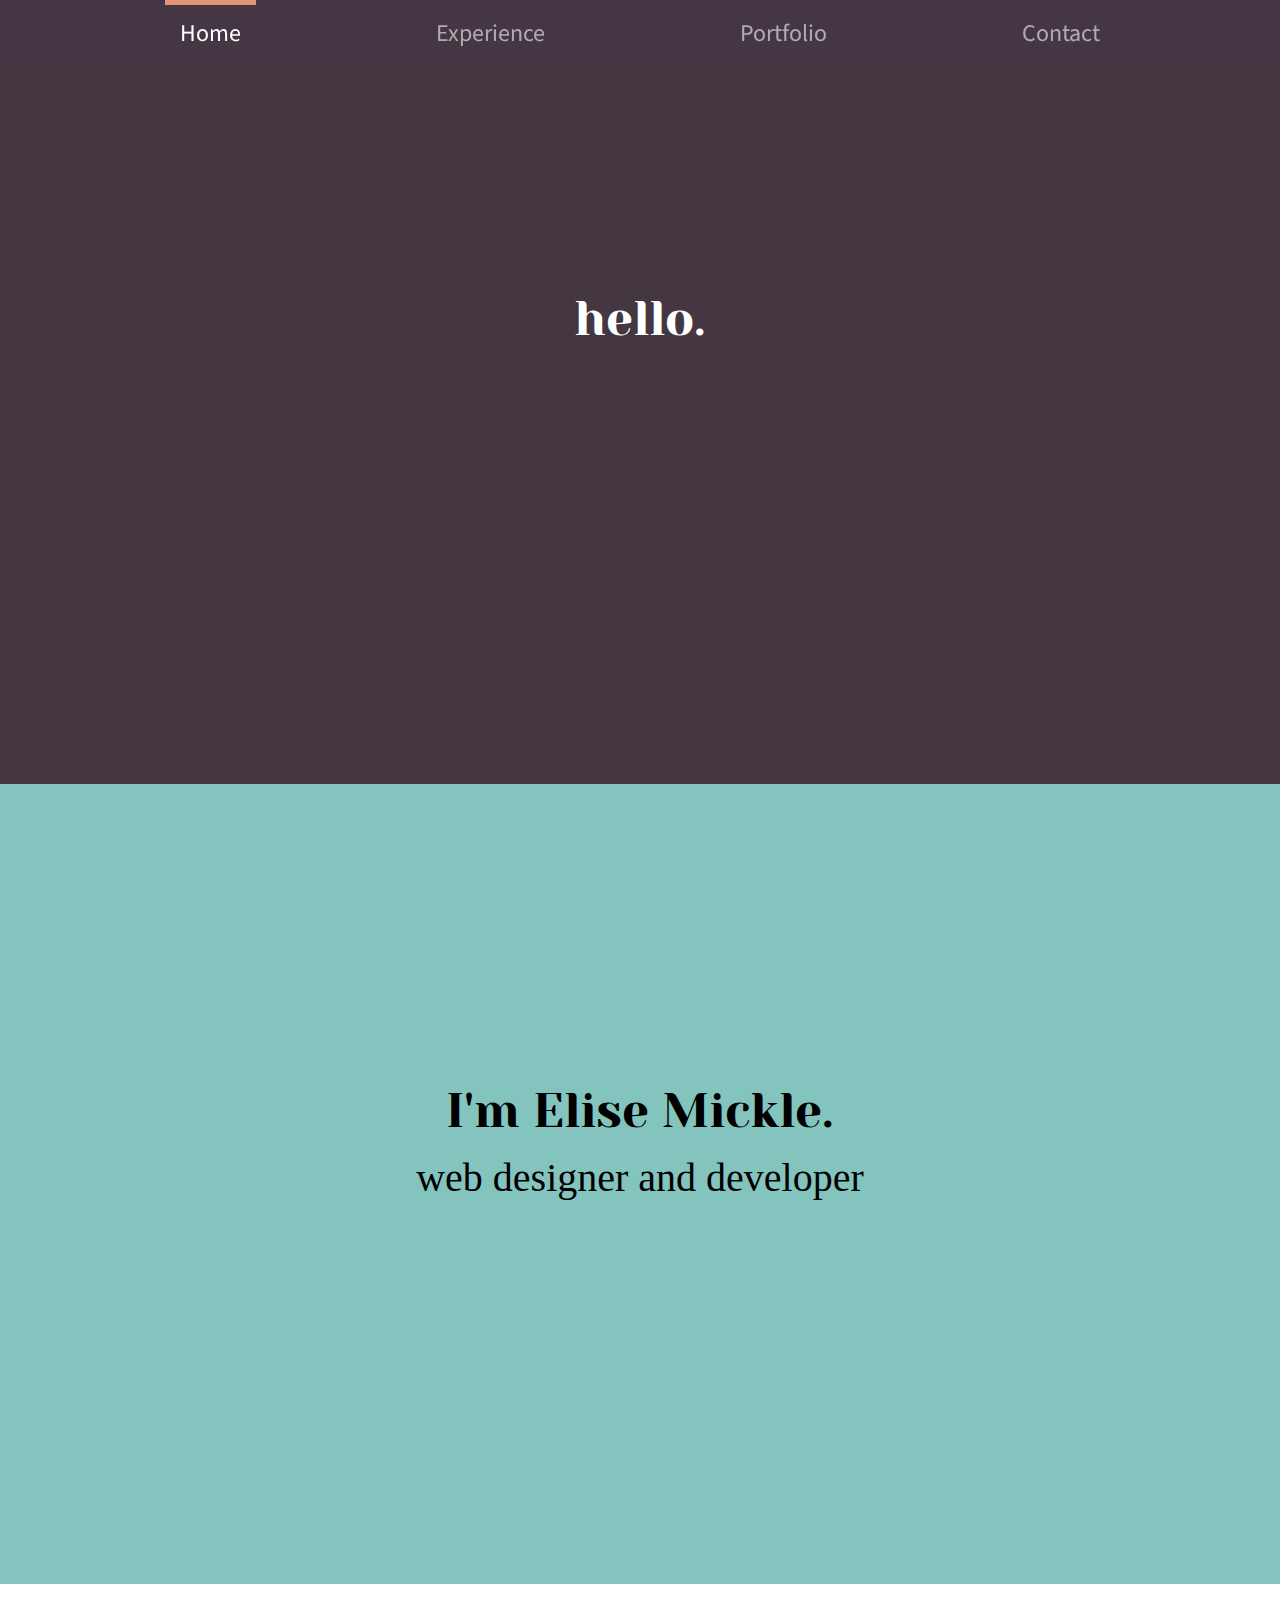
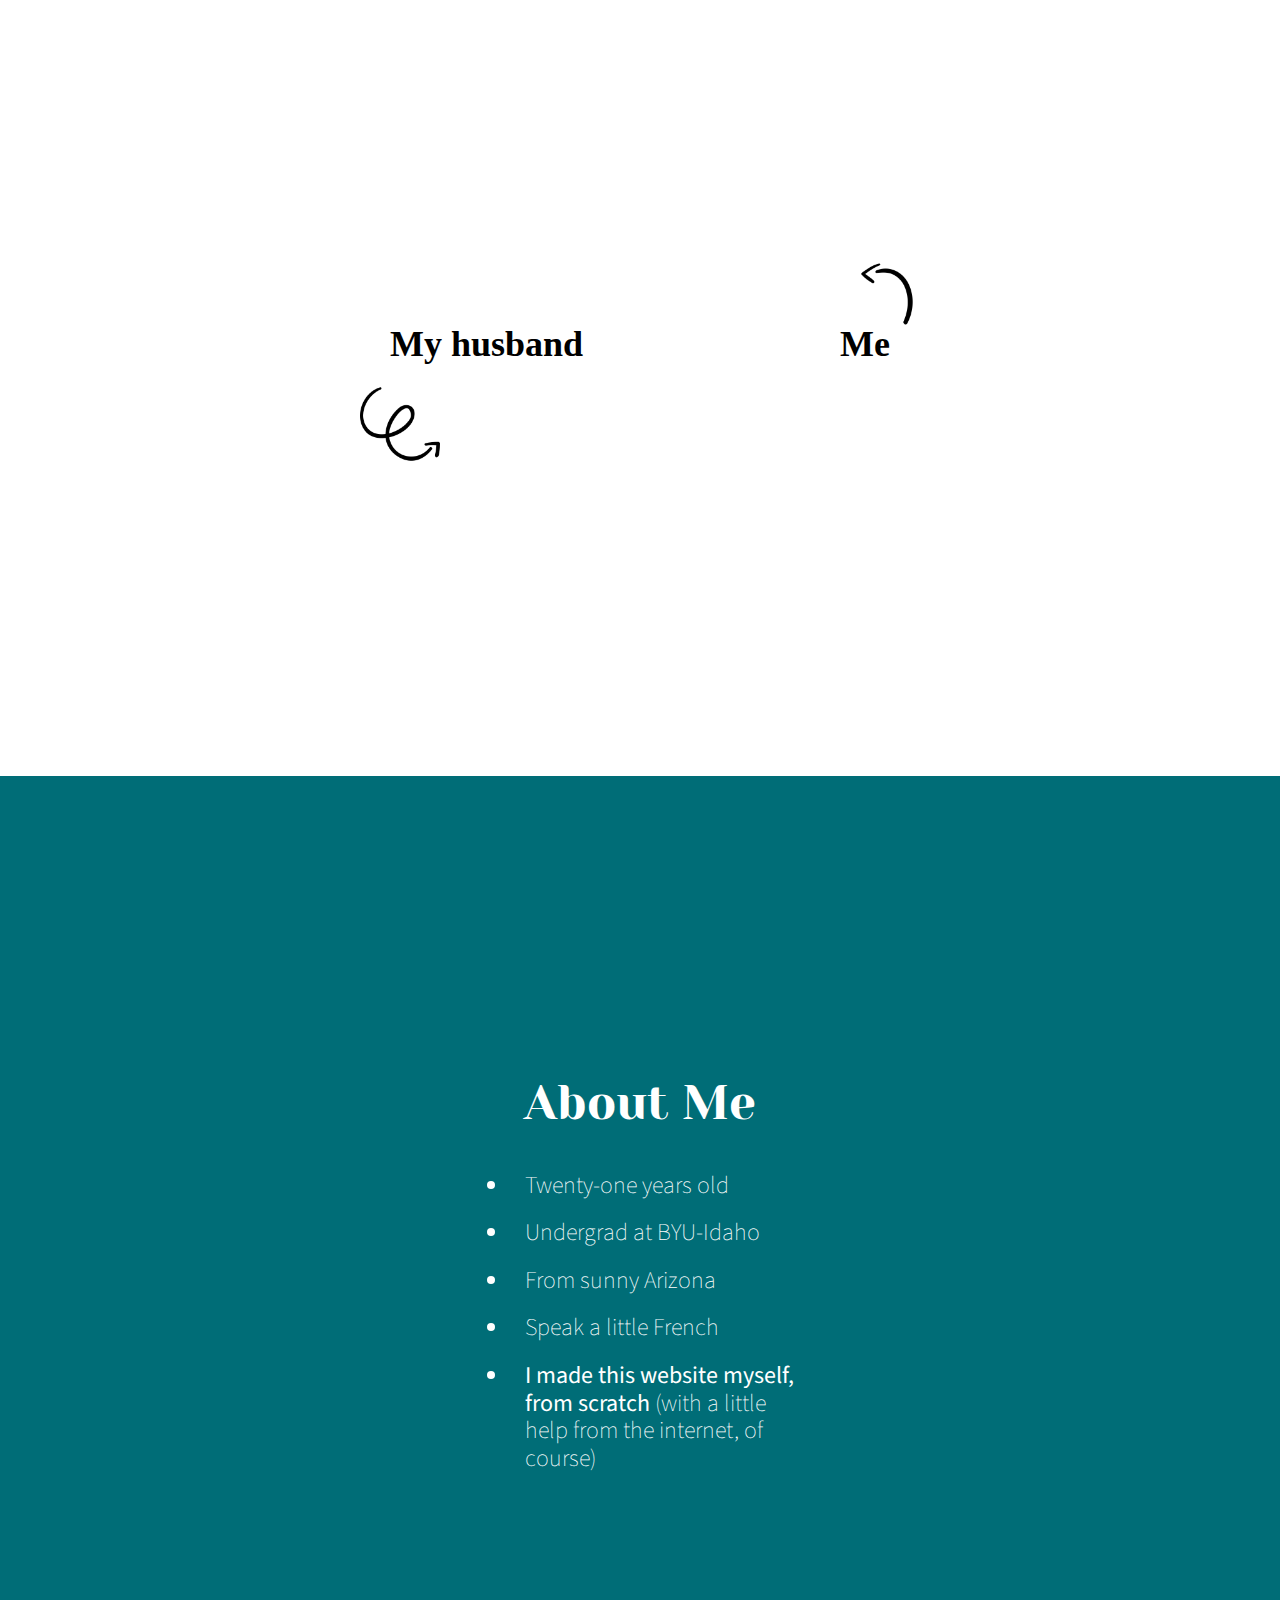
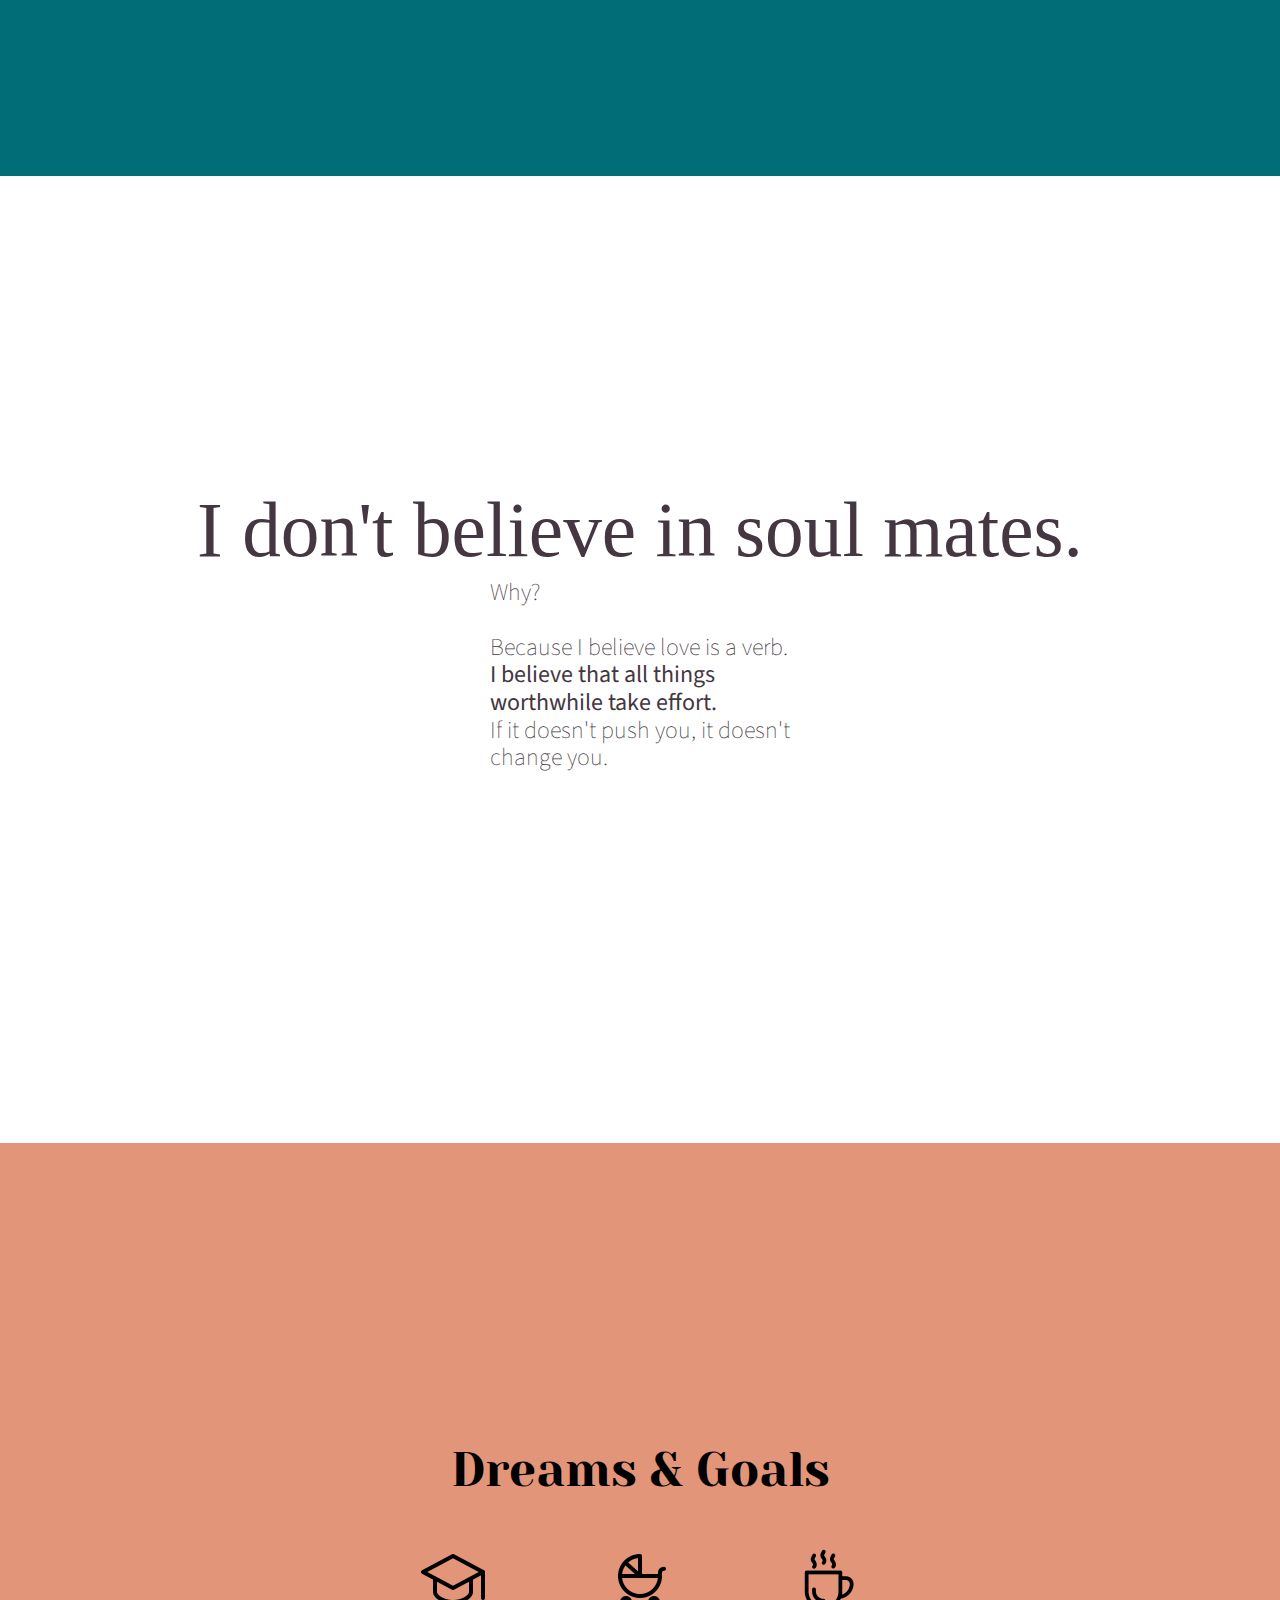
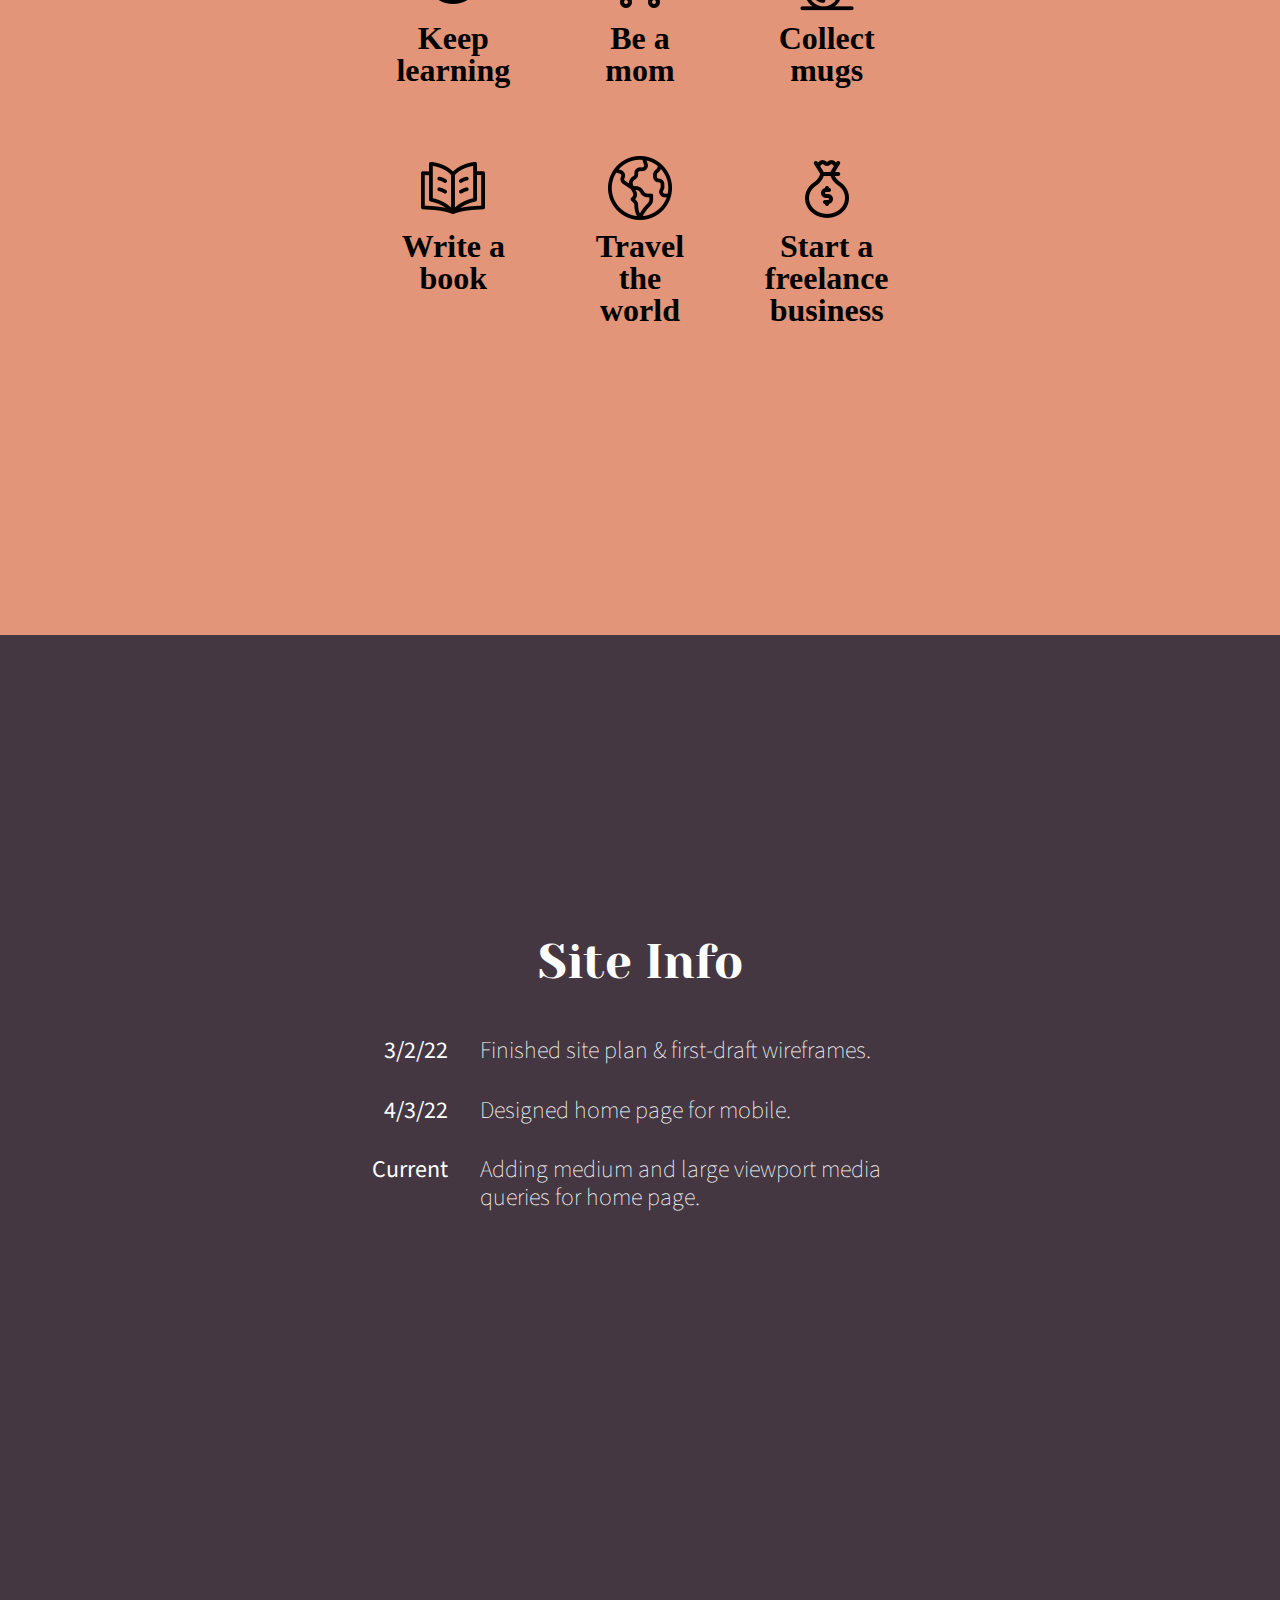
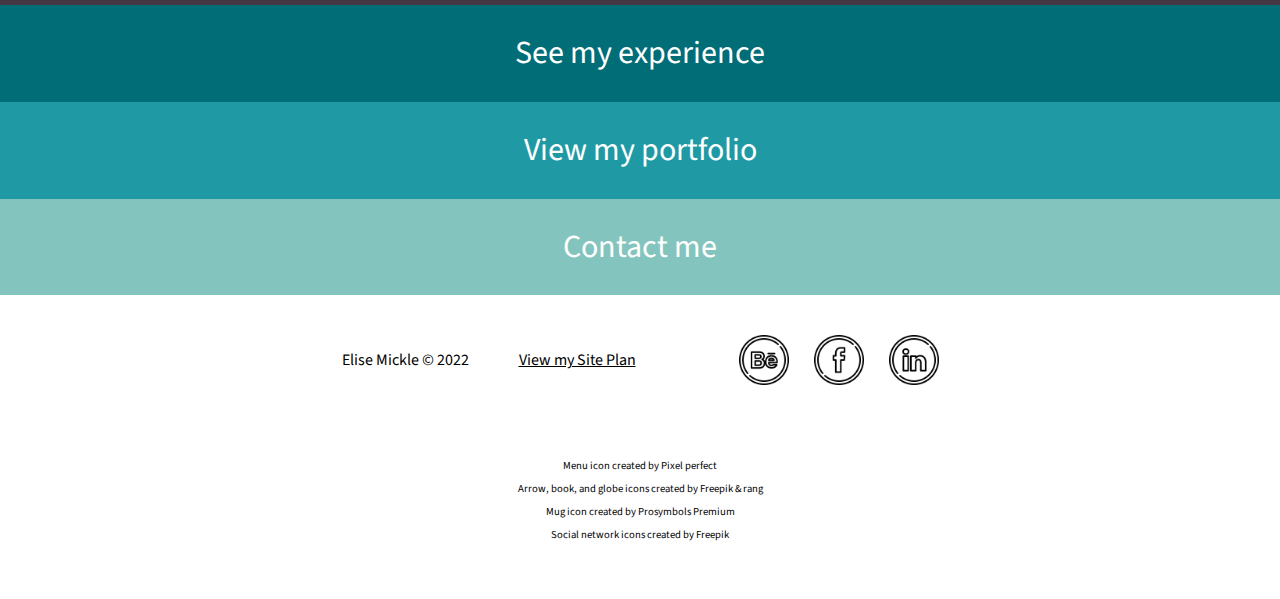
<file: index.html>
<!DOCTYPE html>
<html lang="en">
<head>
    <meta charset="UTF-8">
    <meta http-equiv="X-UA-Compatible" content="IE=edge">
    <meta name="viewport" content="width=device-width, initial-scale=1.0">
    <title>Home | Elise Mickle Résumé</title>
    <link rel="icon" type="image/x-icon" href="./images/coffee.png">
    <link rel="stylesheet" href="css/normalize.css">
    <link rel="stylesheet" href="css/styles.css">
</head>
<body>
<div id="content">

    <header>
        <div id="menu">
            <a href="javascript:void(0)" id="menu-btn" onclick="openNav()"><img src="images/menu.png" alt="hamburger menu button"></a>
            <a href="javascript:void(0)" id="closebtn" onclick="closeNav()"><img src="images/close.png" alt="close menu button"></a>
        </div>
        
        <nav id="navigation">
            <a href="index.html" class="active">Home</a>
            <a href="experience.html">Experience</a>
            <a href="portfolio.html">Portfolio</a>
            <a href="contact.html">Contact</a>
        </nav>
    </header>

    <main>
        <div id="hello-box">
            <h1>hello.</h1>
        </div>

        <section id="intro">
            <h1>I'm Elise Mickle.</h1>
            <h2>web designer and developer</h2>
        </section>

        <div id="parallax-img">
            <div id="arrows">
                <img src="images/scribble.png" alt="scribble arrow" id="second-arrow">
                <img src="images/up-arrow.png" alt="up arrow" id="first-arrow">
            </div>
            <div id="thats-me">
                <h2>My husband</h2>
                <h2>Me</h2>
            </div>
        </div>

        <section id="about-me">
            <h1>About Me</h1>
            <ul>
                <li>Twenty-one years old</li>
                <li>Undergrad at BYU-Idaho</li>
                <li>From sunny Arizona</li>
                <li>Speak a little French</li>
                <li><strong>I made this website myself, from scratch</strong> (with a little help from the internet, of course)</li>
            </ul>
        </section>

        <section id="soul-mates">
            <h2>I don't believe in soul mates.</h2>
            <p>Why? <br><br>Because I believe love is a verb. <br><strong>I believe that all things worthwhile take effort.</strong><br> If it doesn't push you, it doesn't change you.</p>
        </section>

        <section id="dreams">
            <h1>Dreams & Goals</h1>
            <div id="dream-flexbox">
                <div id="student">
                    <img src="images/student.png" alt="student icon">
                    <h2>Keep learning</h2>
                </div>
                <div id="mom">
                    <img src="images/mom.png" alt="mom icon">
                    <h2>Be a mom</h2>
                </div>
                <div id="mugs">
                    <img src="./images/cup.png" alt="mug icon">
                    <h2>Collect mugs</h2>
                </div>
                <div id="author">
                    <img src="./images/book.png" alt="author icon">
                    <h2>Write a book</h2>
                </div>
                <div id="traveler">
                    <img src="./images/globe.png" alt="travel icon">
                    <h2>Travel the world</h2>
                </div>
                <div id="freelancer">
                    <img src="images/business.png" alt="freelance icon">
                    <h2>Start a freelance business</h2>
                </div>
            </div>
        </section>

        <section id="site-timeline">
            <h1>Site Info</h1>
                <table>
                    <tr>
                        <td class="right"><strong>3/2/22</strong></td>
                        <td class="left">Finished site plan & first-draft wireframes.</td>
                    </tr>
                    <tr>
                        <td class="right"><strong>4/3/22</strong></td>
                        <td class="left">Designed home page for mobile.</td>
                    </tr>
                    <tr>
                        <td class="right"><strong>Current</strong></td>
                        <td class="left">Adding medium and large viewport media queries for home page.</td>
                    </tr>
                </table>
            </section>

            <div id="view-my-buttons">
                <a href="experience.html" id="experience-btn" class="home-btn">See my experience</a>
                <a href="portfolio.html" id="portfolio-btn" class="home-btn">View my portfolio</a>
                <a href="contact.html" id="contact-btn" class="home-btn">Contact me</a>
            </div>

    </main>

    <footer>
        <div id="footer-flex">
            <div id="social">
                <a href="https://www.behance.net/elisehansen" target="blank_"><img src="images/behance.png" alt="behance link"></a>
                <a href="https://www.facebook.com/elisehansen2001/" target="blank_"><img src="images/facebook.png" alt="facebook link"></a>
                <a href="https://www.linkedin.com/in/elise-mickle-8b3422184/" target="blank_"><img src="images/linkedin.png" alt="linkedin"></a>
            </div>
        
            <div id="copyright-flex">
                <p class="copyright">Elise Mickle &copy; 2022</p>
                <a class="copyright" href="site-plan.html">View my Site Plan</a>
            </div>
        </div>

        <div class="credits">
            <p>Menu icon created by Pixel perfect</p>
            <p>Arrow, book, and globe icons created by Freepik & rang</p>
            <p>Mug icon created by Prosymbols Premium</p>
            <p>Social network icons created by Freepik</p>
        </div>
    </footer>

</div>
<script src="js/script.js"></script>
</body>
</html>
</file>
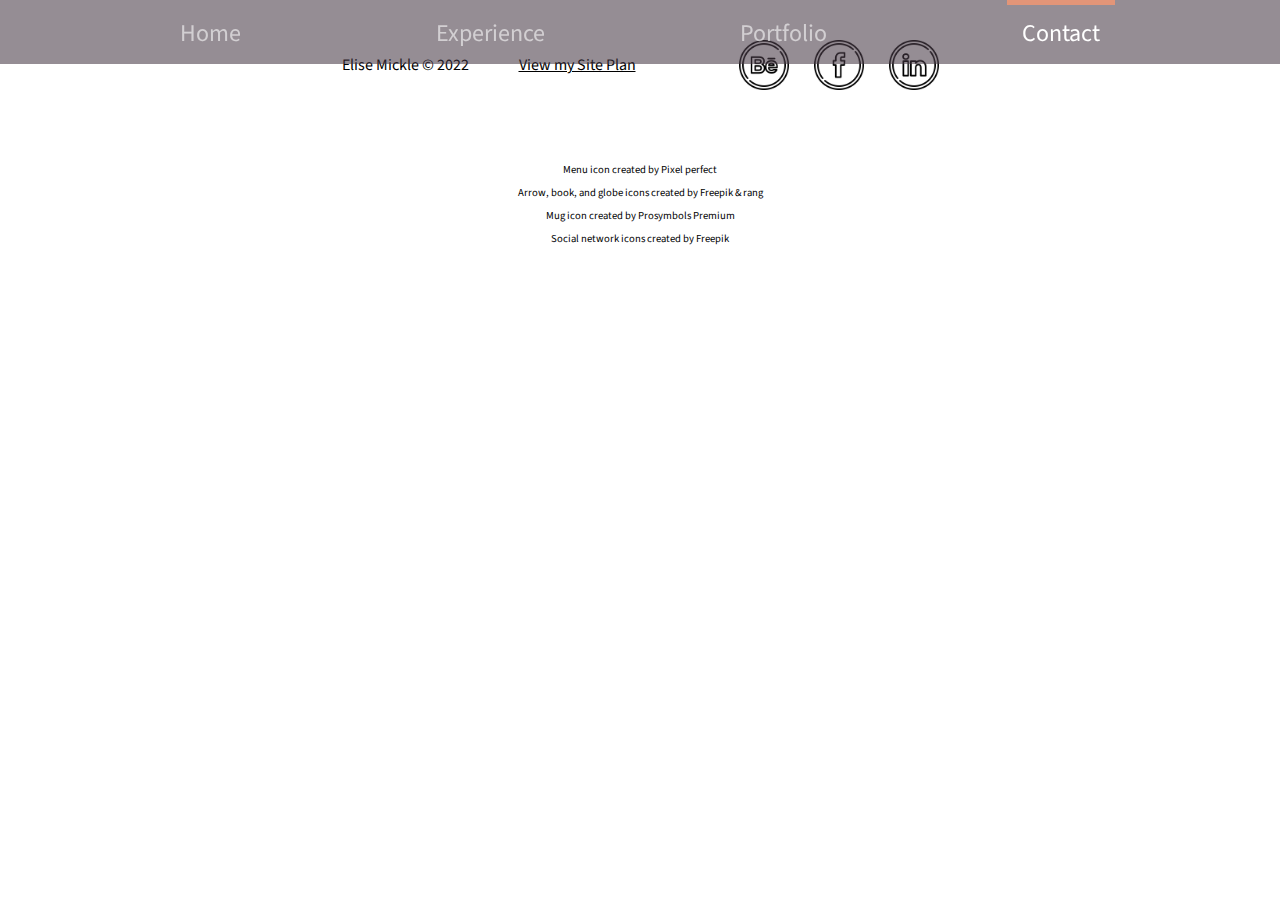
<file: contact.html>
<!DOCTYPE html>
<html lang="en">
<head>
    <meta charset="UTF-8">
    <meta http-equiv="X-UA-Compatible" content="IE=edge">
    <meta name="viewport" content="width=device-width, initial-scale=1.0">
    <title>Contact | Elise Mickle Résumé</title>
    <link rel="icon" type="image/x-icon" href="./images/coffee.png">
    <link rel="stylesheet" href="css/normalize.css">
    <link rel="stylesheet" href="css/styles.css">
</head>
<body>
<div id="content">

    <header>
        <div id="menu">
            <a href="javascript:void(0)" id="menu-btn" onclick="openNav()"><img src="images/menu.png" alt="hamburger menu button"></a>
            <a href="javascript:void(0)" id="closebtn" onclick="closeNav()"><img src="images/close.png" alt="close menu button"></a>
        </div>
        
        <nav id="navigation">
            <a href="index.html">Home</a>
            <a href="experience.html">Experience</a>
            <a href="portfolio.html">Portfolio</a>
            <a href="contact.html" class="active">Contact</a>
        </nav>
    </header>

    <main>
        
        

    </main>

    <footer>
        <div id="footer-flex">
            <div id="social">
                <a href="https://www.behance.net/elisehansen" target="blank_"><img src="images/behance.png" alt="behance link"></a>
                <a href="https://www.facebook.com/elisehansen2001/" target="blank_"><img src="images/facebook.png" alt="facebook link"></a>
                <a href="https://www.linkedin.com/in/elise-mickle-8b3422184/" target="blank_"><img src="images/linkedin.png" alt="linkedin"></a>
            </div>
        
            <div id="copyright-flex">
                <p class="copyright">Elise Mickle &copy; 2022</p>
                <a class="copyright" href="site-plan.html">View my Site Plan</a>
            </div>
        </div>

        <div class="credits">
            <p>Menu icon created by Pixel perfect</p>
            <p>Arrow, book, and globe icons created by Freepik & rang</p>
            <p>Mug icon created by Prosymbols Premium</p>
            <p>Social network icons created by Freepik</p>
        </div>
    </footer>

</div>
<script src="js/script.js"></script>
</body>
</html>
</file>
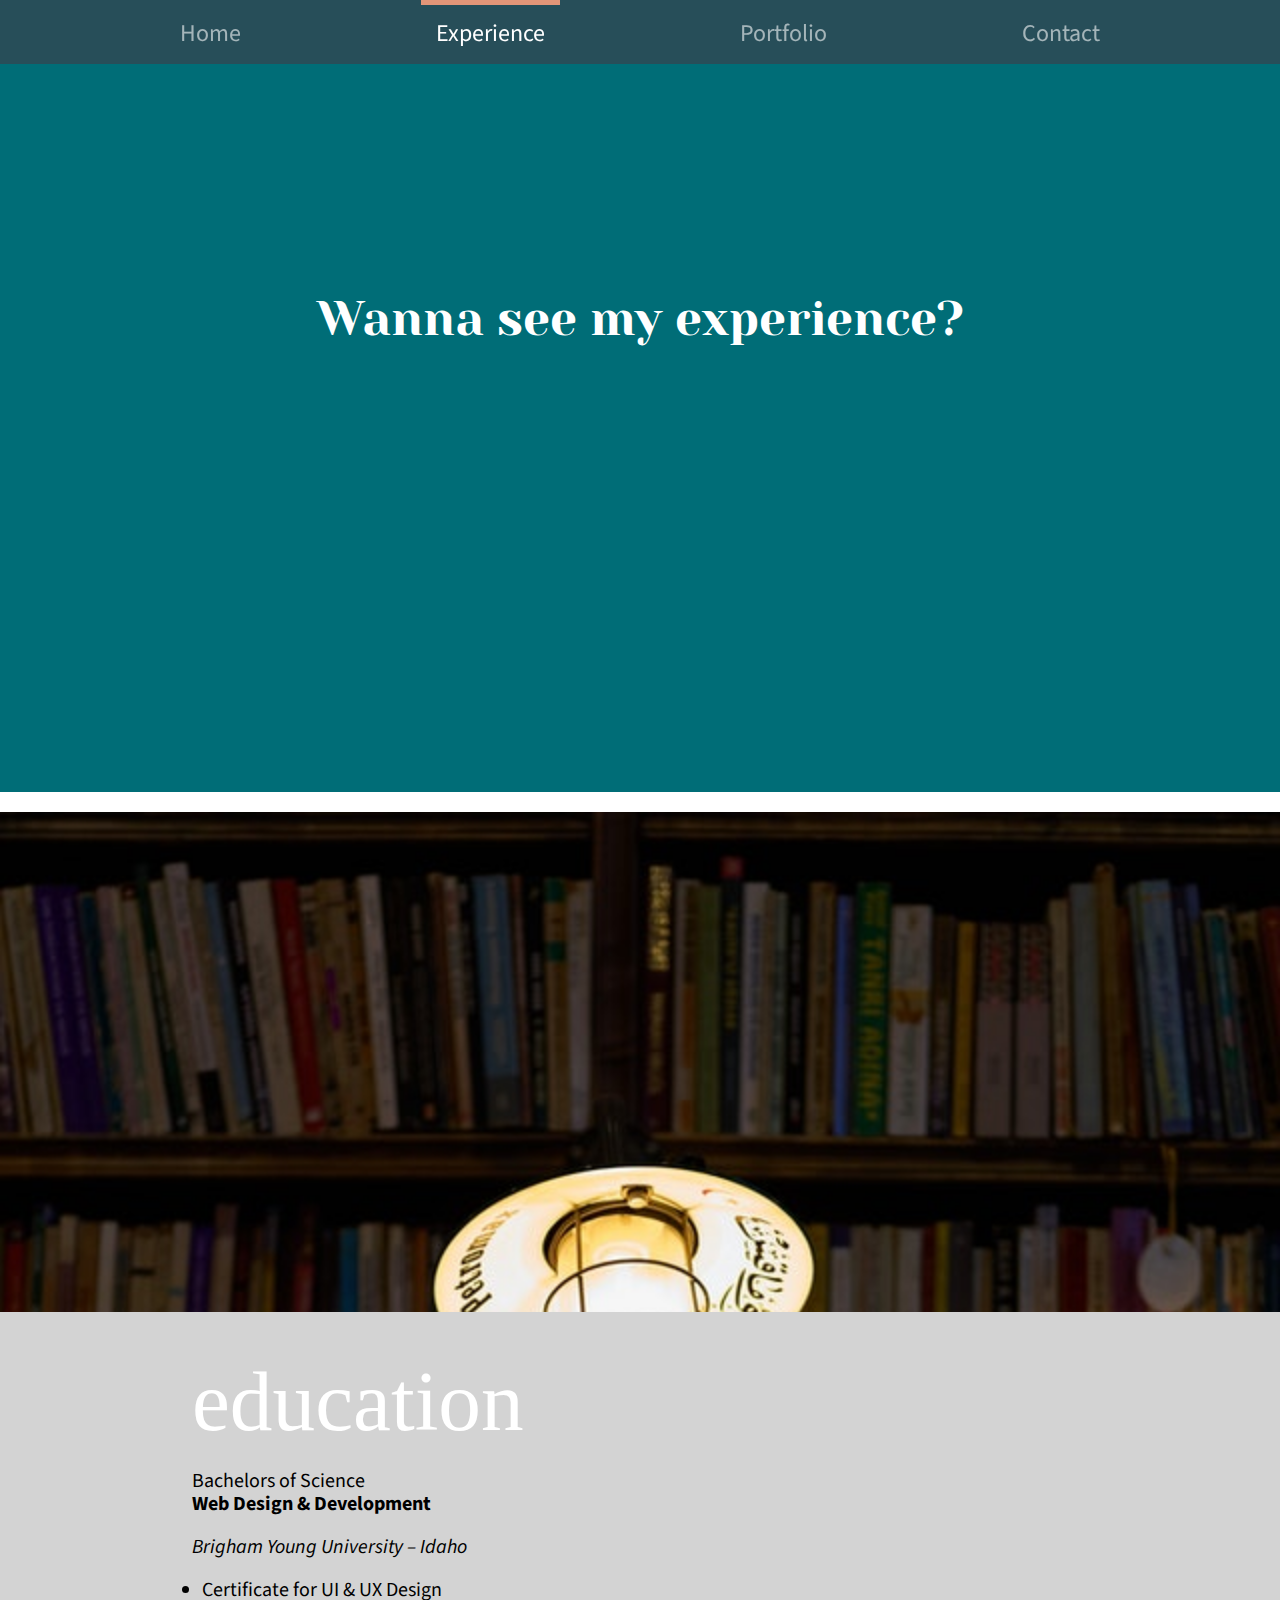
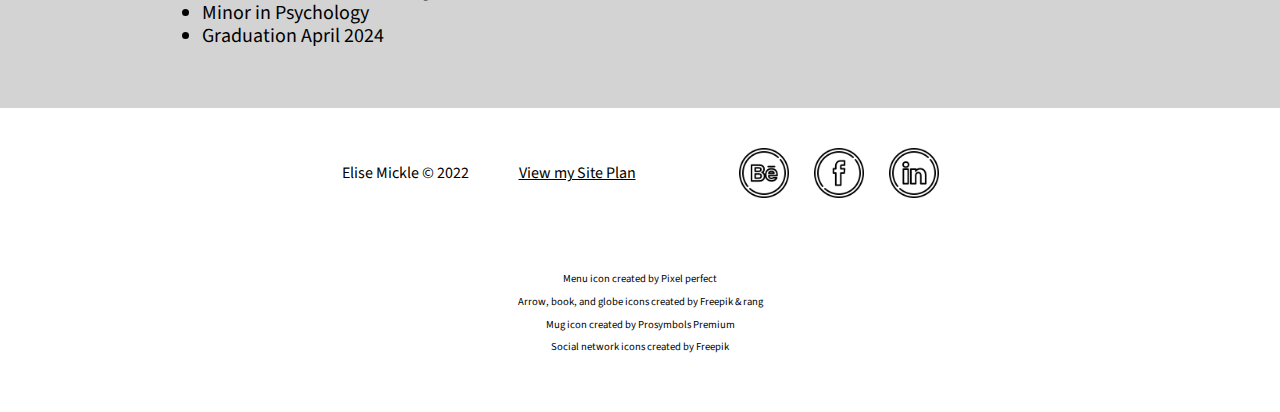
<file: experience.html>
<!DOCTYPE html>
<html lang="en">
<head>
    <meta charset="UTF-8">
    <meta http-equiv="X-UA-Compatible" content="IE=edge">
    <meta name="viewport" content="width=device-width, initial-scale=1.0">
    <title>Experience | Elise Mickle Résumé</title>
    <link rel="icon" type="image/x-icon" href="./images/coffee.png">
    <link rel="stylesheet" href="css/normalize.css">
    <link rel="stylesheet" href="css/styles.css">
</head>
<body>
<div id="content">

    <header>
        <div id="menu">
            <a href="javascript:void(0)" id="menu-btn" onclick="openNav()"><img src="images/menu.png" alt="hamburger menu button"></a>
            <a href="javascript:void(0)" id="closebtn" onclick="closeNav()"><img src="images/close.png" alt="close menu button"></a>
        </div>
        
        <nav id="navigation">
            <a href="index.html">Home</a>
            <a href="experience.html" class="active">Experience</a>
            <a href="portfolio.html">Portfolio</a>
            <a href="contact.html">Contact</a>
        </nav>
    </header>

    <main>
        
        <div id="xp-title-box">
            <h1>Wanna see my experience?</h1>
        </div>

        <div class="xp-box">
            <div class="xp-img">
                <picture>
                    <!-- <source media="(min-width:650px)" srcset="img_pink_flowers.jpg">
                    <source media="(min-width:465px)" srcset="img_white_flower.jpg"> -->
                    <img src="images/education.jpg" alt="bookshelf" height="500px">
                </picture>
            </div>
            <section class="xp">
                <h2>education</h2>
                <p>Bachelors of Science<br><strong>Web Design & Development</strong></p>
                <p><em>Brigham Young University – Idaho</em></p>
                <ul class="xp-list">
                    <li>Certificate for UI & UX Design</li>
                    <li>Minor in Psychology</li>
                    <li>Graduation April 2024</li>
                </ul>
            </section>
        </div>
        

    </main>

    <footer>
        <div id="footer-flex">
            <div id="social">
                <a href="https://www.behance.net/elisehansen" target="blank_"><img src="images/behance.png" alt="behance link"></a>
                <a href="https://www.facebook.com/elisehansen2001/" target="blank_"><img src="images/facebook.png" alt="facebook link"></a>
                <a href="https://www.linkedin.com/in/elise-mickle-8b3422184/" target="blank_"><img src="images/linkedin.png" alt="linkedin"></a>
            </div>
        
            <div id="copyright-flex">
                <p class="copyright">Elise Mickle &copy; 2022</p>
                <a class="copyright" href="site-plan.html">View my Site Plan</a>
            </div>
        </div>

        <div class="credits">
            <p>Menu icon created by Pixel perfect</p>
            <p>Arrow, book, and globe icons created by Freepik & rang</p>
            <p>Mug icon created by Prosymbols Premium</p>
            <p>Social network icons created by Freepik</p>
        </div>
    </footer>

</div>
<script src="js/script.js"></script>
</body>
</html>
</file>
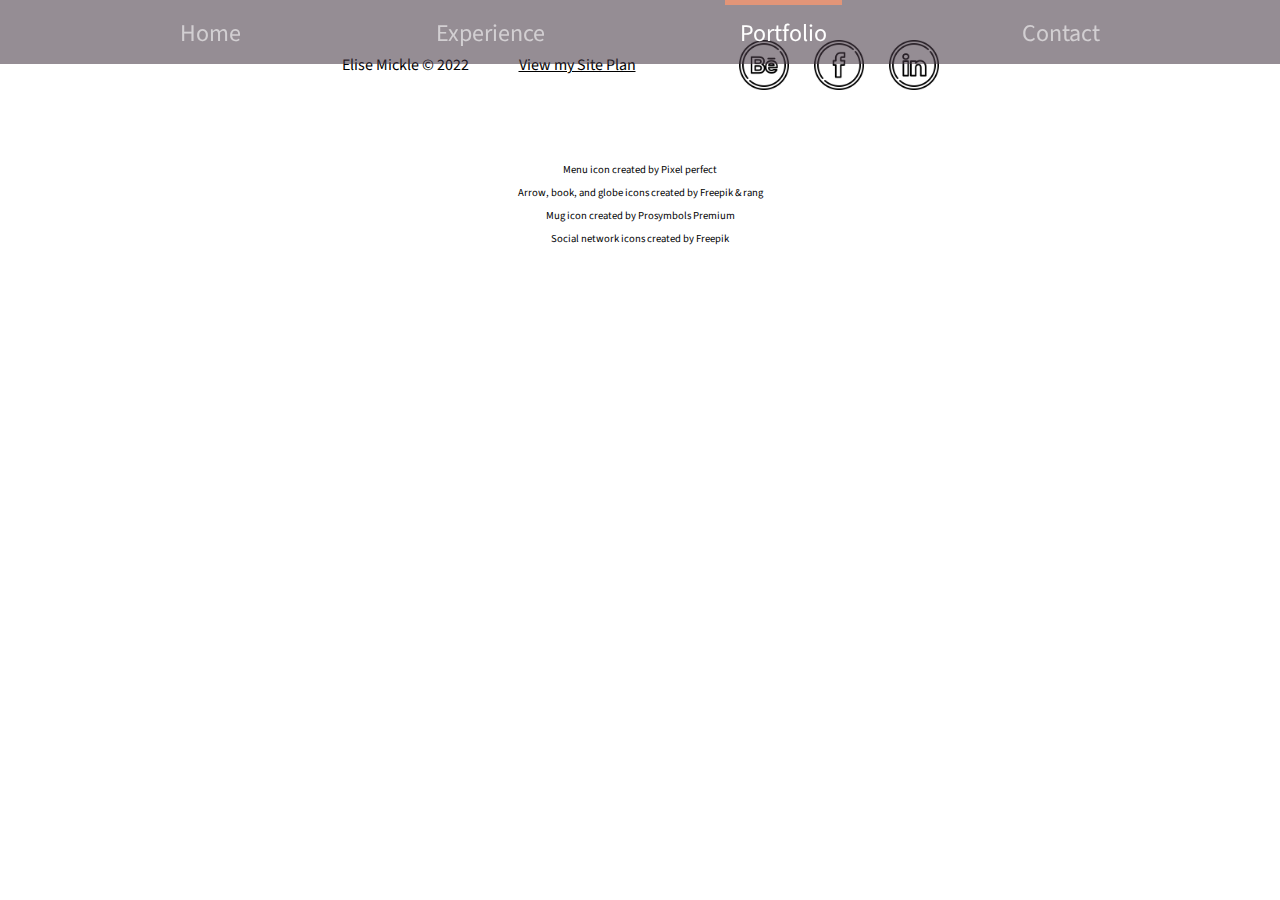
<file: portfolio.html>
<!DOCTYPE html>
<html lang="en">
<head>
    <meta charset="UTF-8">
    <meta http-equiv="X-UA-Compatible" content="IE=edge">
    <meta name="viewport" content="width=device-width, initial-scale=1.0">
    <title>Portfolio | Elise Mickle Résumé</title>
    <link rel="icon" type="image/x-icon" href="./images/coffee.png">
    <link rel="stylesheet" href="css/normalize.css">
    <link rel="stylesheet" href="css/styles.css">
</head>
<body>
<div id="content">

    <header>
        <div id="menu">
            <a href="javascript:void(0)" id="menu-btn" onclick="openNav()"><img src="images/menu.png" alt="hamburger menu button"></a>
            <a href="javascript:void(0)" id="closebtn" onclick="closeNav()"><img src="images/close.png" alt="close menu button"></a>
        </div>
        
        <nav id="navigation">
            <a href="index.html">Home</a>
            <a href="experience.html">Experience</a>
            <a href="portfolio.html" class="active">Portfolio</a>
            <a href="contact.html">Contact</a>
        </nav>
    </header>

    <main>
        
        

    </main>

    <footer>
        <div id="footer-flex">
            <div id="social">
                <a href="https://www.behance.net/elisehansen" target="blank_"><img src="images/behance.png" alt="behance link"></a>
                <a href="https://www.facebook.com/elisehansen2001/" target="blank_"><img src="images/facebook.png" alt="facebook link"></a>
                <a href="https://www.linkedin.com/in/elise-mickle-8b3422184/" target="blank_"><img src="images/linkedin.png" alt="linkedin"></a>
            </div>
        
            <div id="copyright-flex">
                <p class="copyright">Elise Mickle &copy; 2022</p>
                <a class="copyright" href="site-plan.html">View my Site Plan</a>
            </div>
        </div>

        <div class="credits">
            <p>Menu icon created by Pixel perfect</p>
            <p>Arrow, book, and globe icons created by Freepik & rang</p>
            <p>Mug icon created by Prosymbols Premium</p>
            <p>Social network icons created by Freepik</p>
        </div>
    </footer>

</div>
<script src="js/script.js"></script>
</body>
</html>
</file>
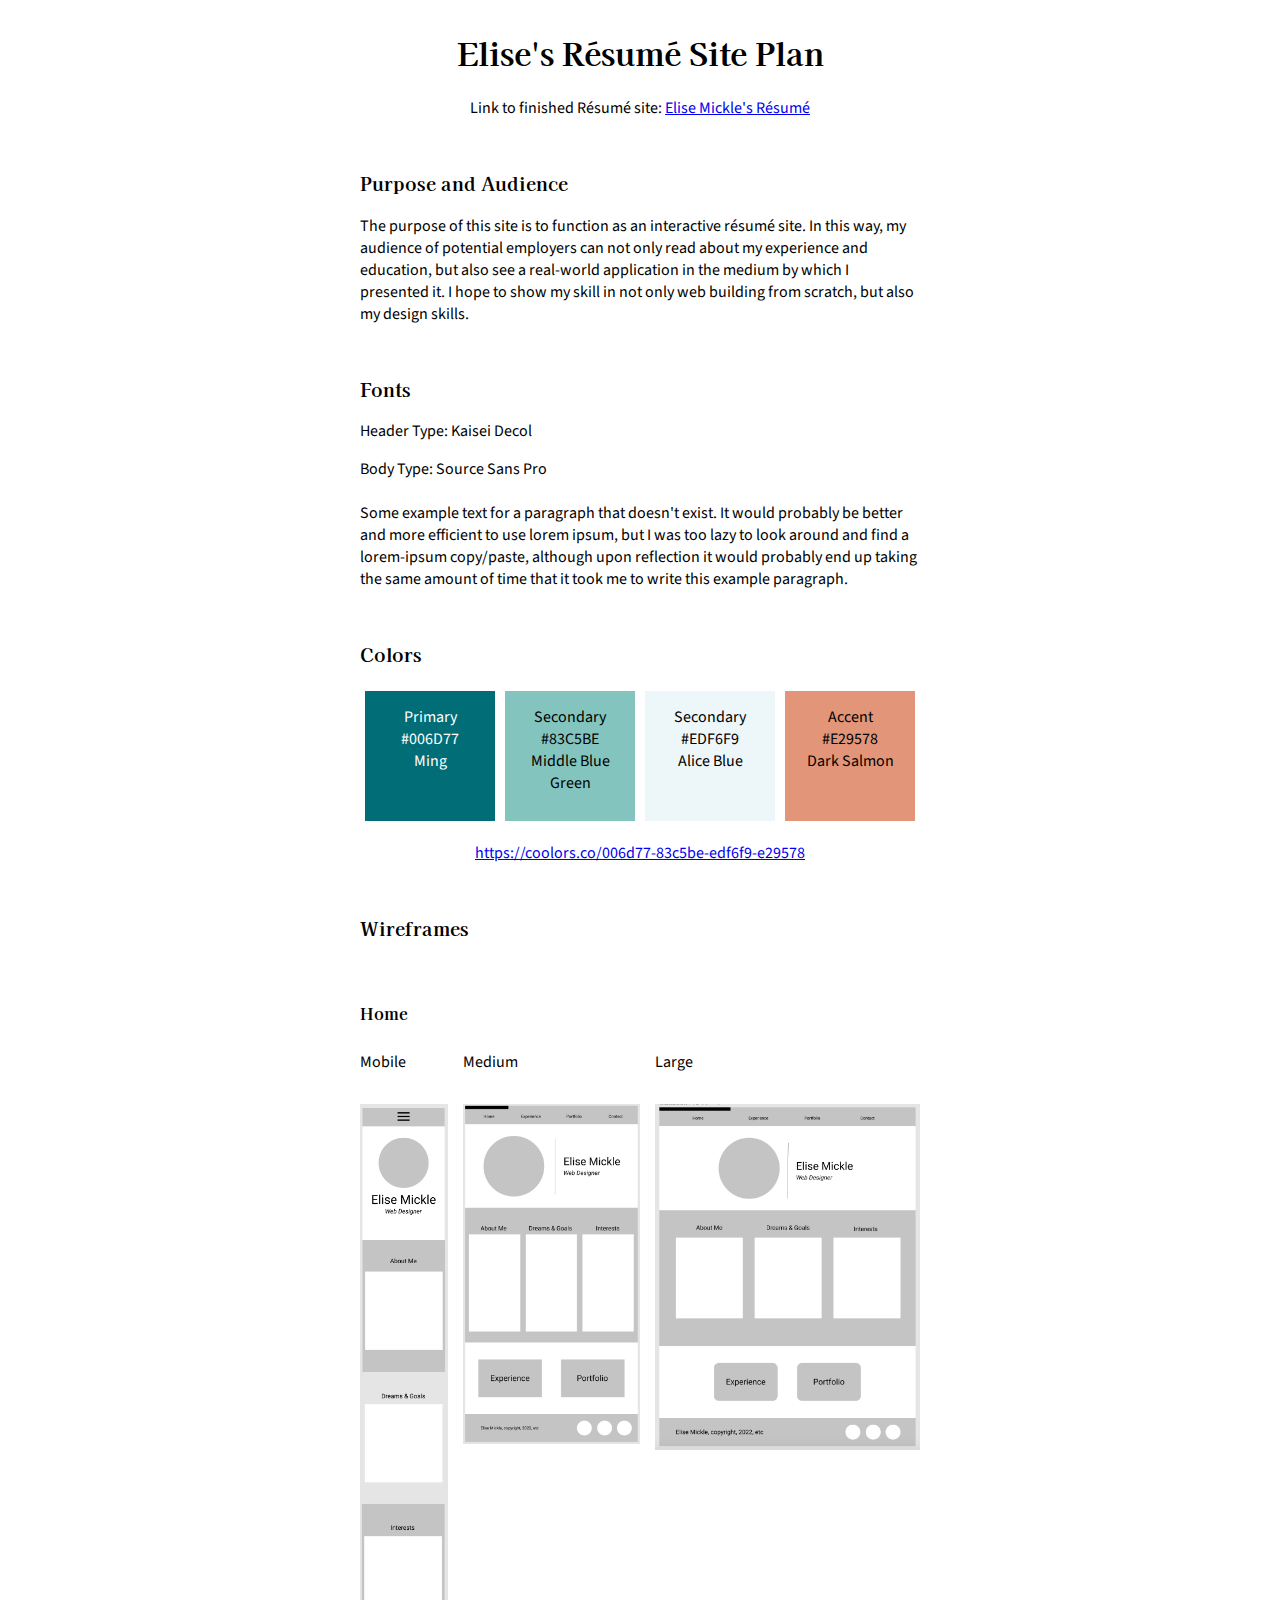
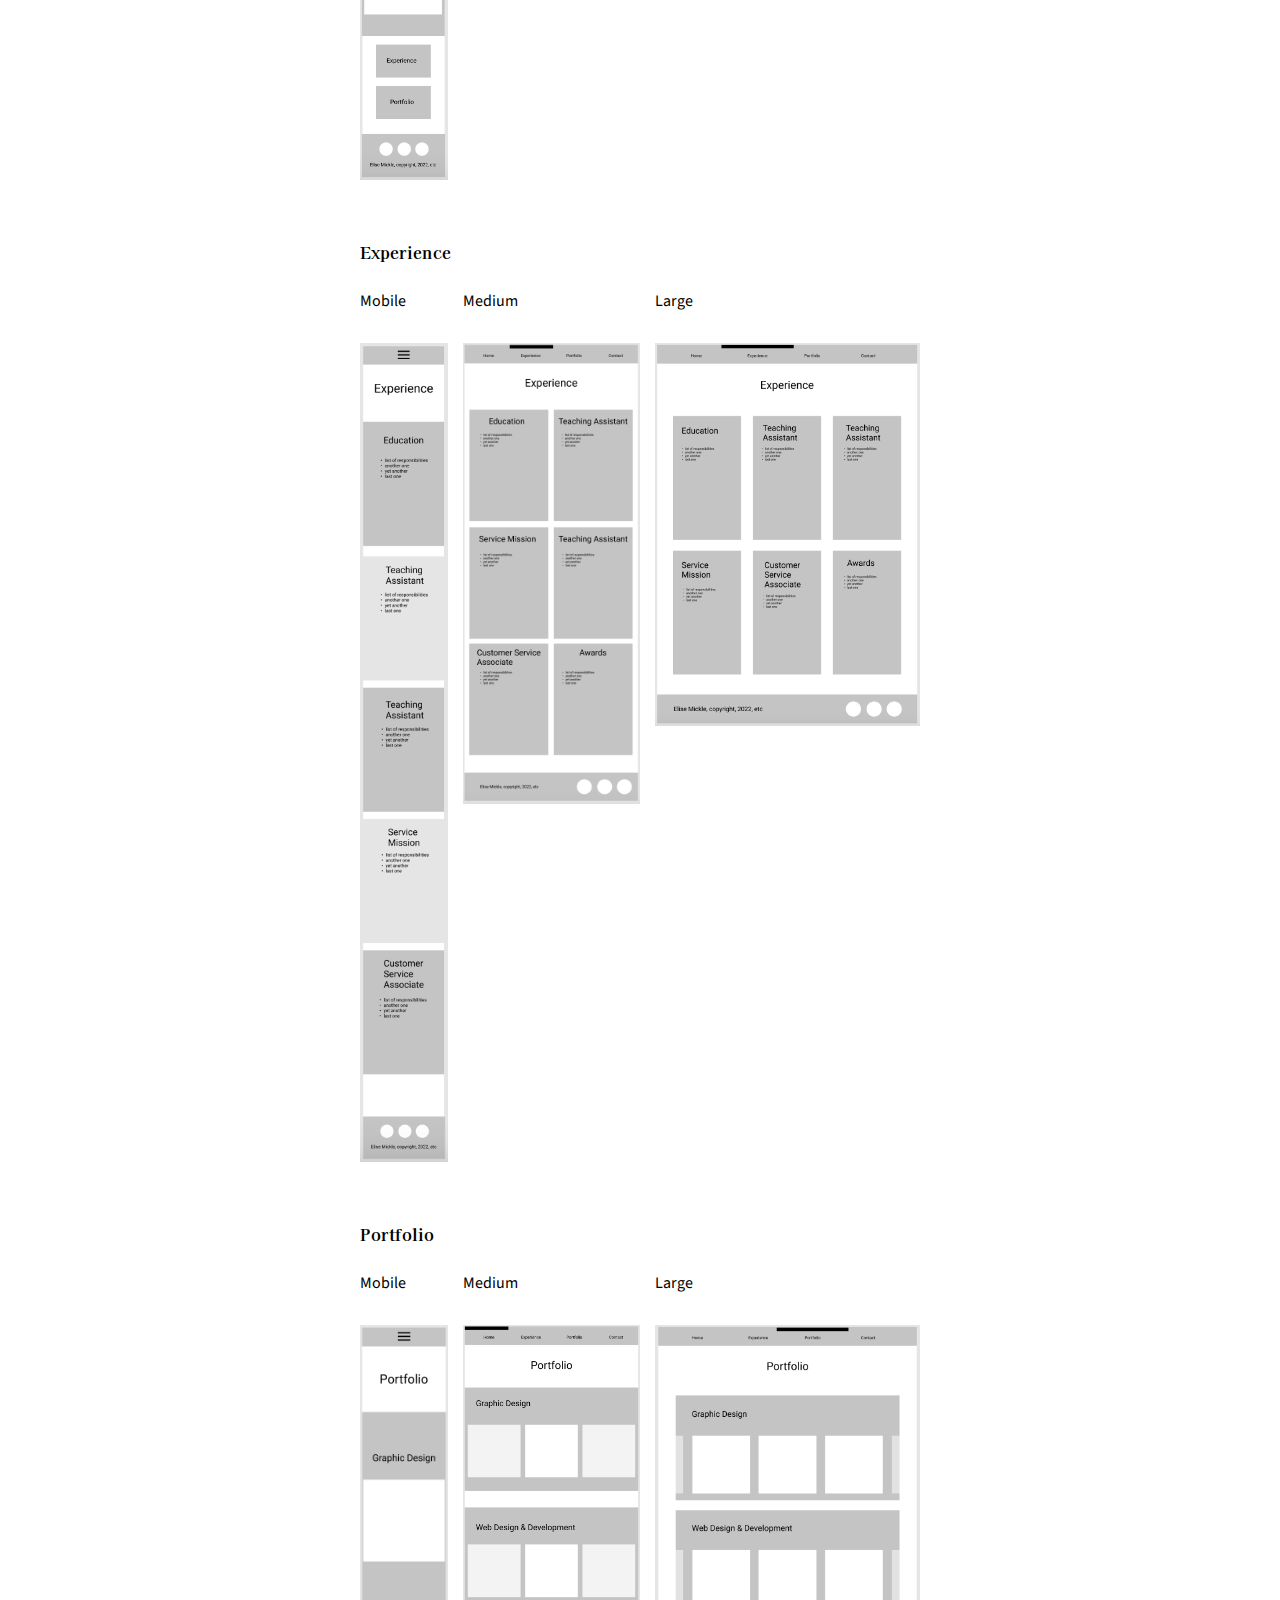
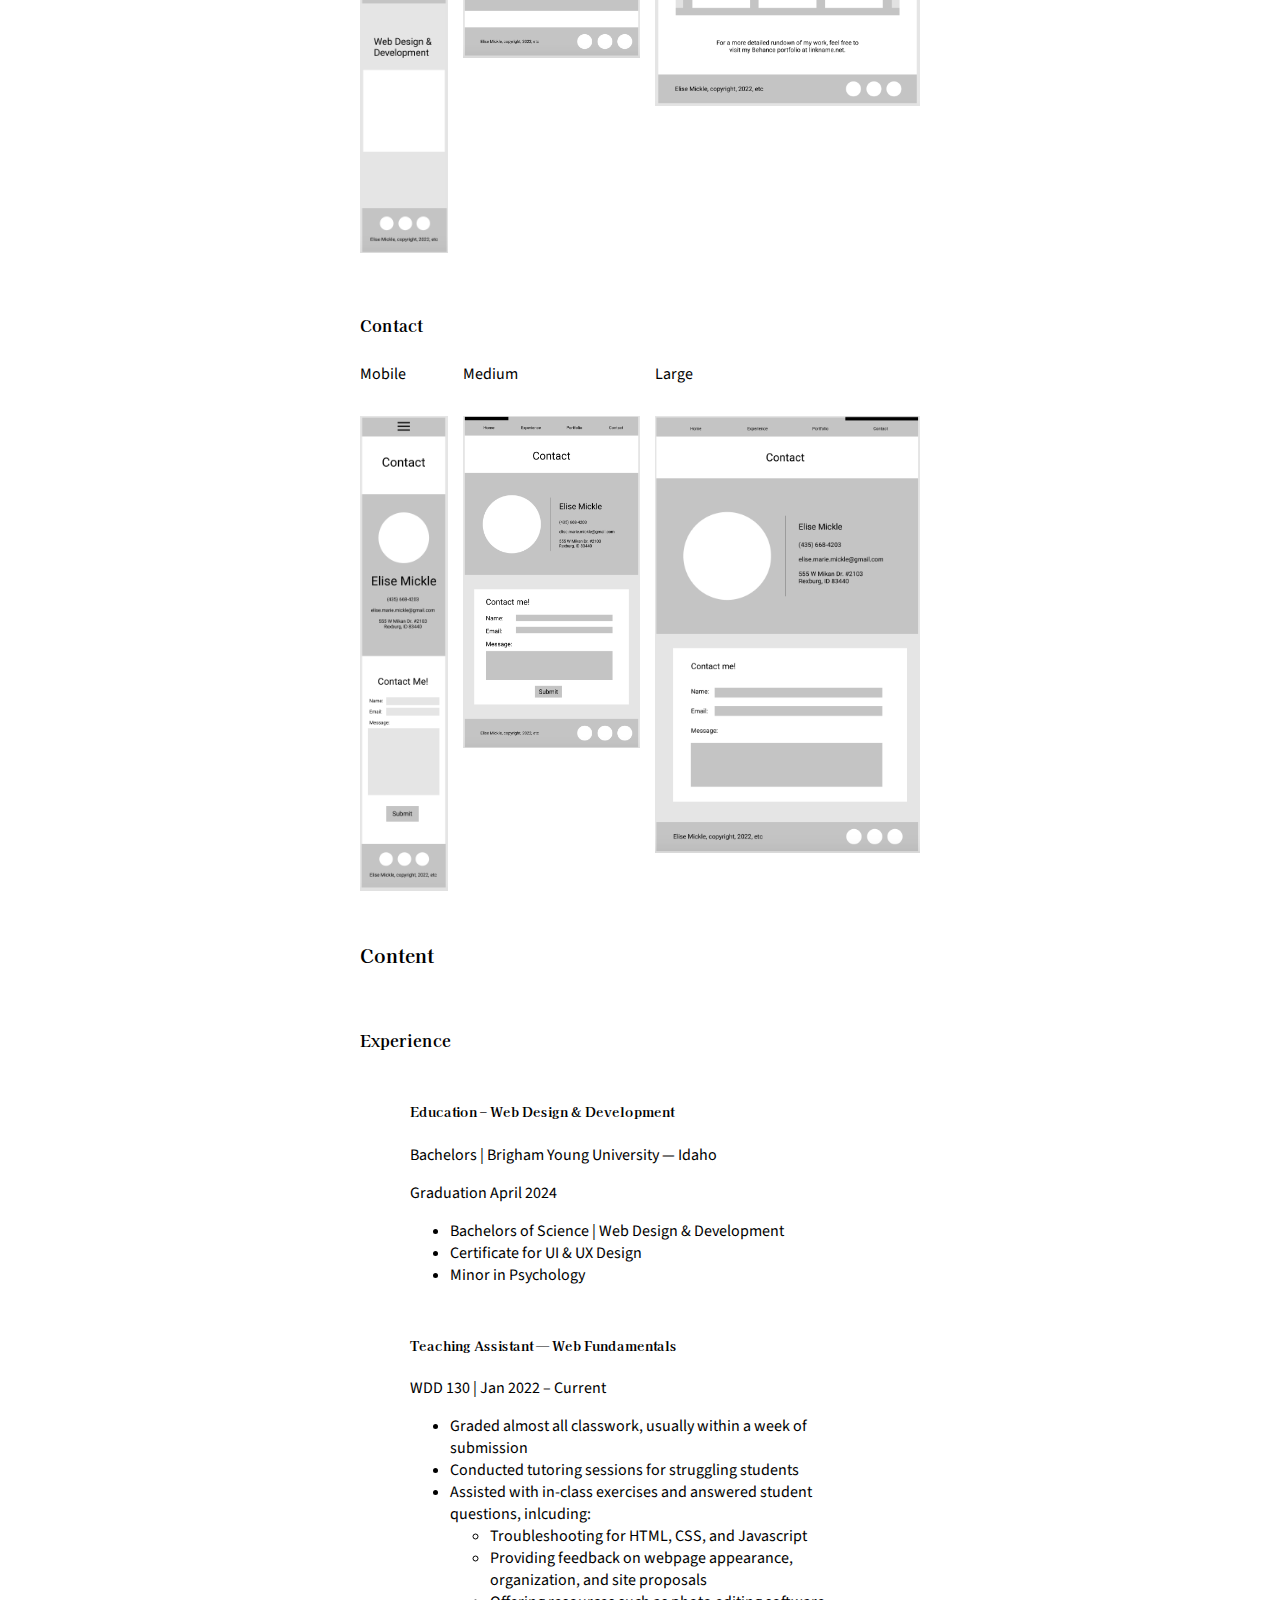
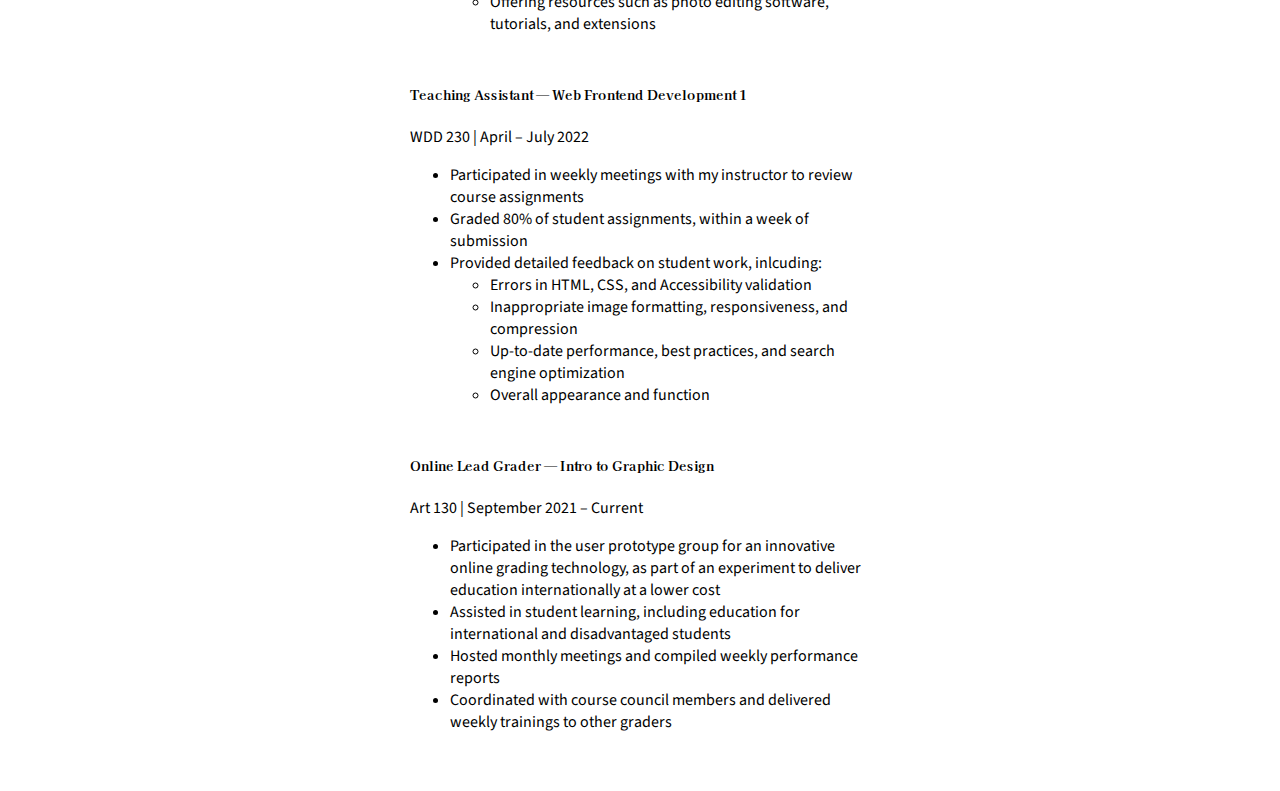
<file: site-plan.html>
<!DOCTYPE html>
<html lang="en">
<head>
    <meta charset="UTF-8">
    <meta http-equiv="X-UA-Compatible" content="IE=edge">
    <meta name="viewport" content="width=device-width, initial-scale=1.0">
    <title>Résumé Site Plan</title>
    <link rel="stylesheet" href="css/site-plan.css">
</head>
<body>
    <main>
        <h1>Elise's Résumé Site Plan</h1>
        <p class="link">Link to finished Résumé site: <a href="index.html">Elise Mickle's Résumé</a></p>
        <section>
            <h3>Purpose and Audience</h3>
            <p>The purpose of this site is to function as an interactive résumé site. In this way, my audience of potential employers can not only read about my experience and education, but also see a real-world application in the medium by which I presented it. I hope to show my skill in not only web building from scratch, but also my design skills.</p>
        </section>
        <section>
            <h3>Fonts</h3>
            <p>Header Type: Kaisei Decol</p>
            <p>Body Type: Source Sans Pro <br><br> Some example text for a paragraph that doesn't exist. It would probably be better and more efficient to use lorem ipsum, but I was too lazy to look around and find a lorem-ipsum copy/paste, although upon reflection it would probably end up taking the same amount of time that it took me to write this example paragraph.</p>
        </section>
        <section>
            <h3>Colors</h3>
            <div id="color-grid">
                <p id="primary-color">Primary <br> #006D77 <br> Ming</p>
                <p id="secondary-color">Secondary <br> #83C5BE <br> Middle Blue Green</p>
                <p id="third-color">Secondary <br> #EDF6F9 <br> Alice Blue</p>
                <p id="accent-color">Accent <br> #E29578 <br> Dark Salmon</p>
            </div>
            <p class="link"><a class="link" href="https://coolors.co/006d77-83c5be-edf6f9-e29578">https://coolors.co/006d77-83c5be-edf6f9-e29578</a></p>
        </section>
        <section>
            <h3>Wireframes</h3>
            
            <h4>Home</h4>
            <div class="wireframe-grid">
                <p>Mobile</p><p>Medium</p><p>Large</p>

                <img src="./images/Screen Shot 2022-03-20 at 2.36.28 PM.png" alt="home mobile viewport wireframe">
                
                <img src="./images/Screen Shot 2022-03-20 at 2.04.10 PM.png" alt="home medium viewport wireframe">
                
                <img src="images/Screen Shot 2022-02-26 at 12.09.41 AM.png" alt="home large viewport wireframe">
            </div>
            
            <h4>Experience</h4>
            <div class="wireframe-grid">    
                <p>Mobile</p><p>Medium</p><p>Large</p>

                <img src="./images/Screen Shot 2022-03-20 at 2.36.07 PM.png" alt="experience mobile viewport wireframe">
                
                <img src="./images/Screen Shot 2022-03-20 at 2.03.58 PM.png" alt="experience medium viewport wireframe">
                
                <img src="./images/Screen Shot 2022-03-20 at 1.31.31 PM.png" alt="experience large viewport wireframe">
            </div>
            
            <h4>Portfolio</h4>
            <div class="wireframe-grid">
                <p>Mobile</p><p>Medium</p><p>Large</p>

                <img src="./images/Screen Shot 2022-03-20 at 2.35.50 PM.png" alt="portfolio mobile viewport wireframe">
                
                <img src="./images/Screen Shot 2022-03-20 at 2.09.55 PM.png" alt="portfolio medium viewport wireframe">
                
                <img src="./images/Screen Shot 2022-03-20 at 1.30.54 PM.png" alt="portfolio large viewport wireframe">
            </div>

           <h4>Contact</h4>
           <div class="wireframe-grid">
                <p>Mobile</p><p>Medium</p><p>Large</p>
                <img src="./images/Screen Shot 2022-03-20 at 2.48.30 PM.png" alt="contact mobile viewport wireframe">
                
                <img src="./images/Screen Shot 2022-03-20 at 2.03.40 PM.png" alt="contact medium viewport wireframe">
                
                <img src="./images/Screen Shot 2022-03-20 at 1.42.28 PM.png" alt="contact large viewport wireframe">
            </div>

        </section>
        <section>
            <h3>Content</h3>
            
            <h4>Experience</h4>
            <article>
                <h5>Education – Web Design & Development</h5>
                <p>Bachelors | Brigham Young University — Idaho</p>
                <p>Graduation April 2024</p>
                <ul>
                    <li>Bachelors of Science | Web Design & Development</li>
                    <li>Certificate for UI & UX Design</li>
                    <li>Minor in Psychology</li>
                </ul>
            </article>
            <article>
                <h5>Teaching Assistant — Web Fundamentals</h5>
                <p>WDD 130 | Jan 2022 – Current</p>
                <ul>
                    <li>Graded almost all classwork, usually within a week of submission</li>
                    <li>Conducted tutoring sessions for struggling students</li>
                    <li>Assisted with in-class exercises and answered student questions, inlcuding:</li>
                    <ul>
                        <li>Troubleshooting for HTML, CSS, and Javascript</li>
                        <li>Providing feedback on webpage appearance, organization, and site proposals</li>
                        <li>Offering resources such as photo editing software, tutorials, and extensions</li>
                    </ul>
                </ul>
            </article>
            <article>
                <h5>Teaching Assistant — Web Frontend Development 1</h5>
                <p>WDD 230 | April – July 2022</p>
                <ul>
                    <li>Participated in weekly meetings with my instructor to review course assignments</li>
                    <li>Graded 80% of student assignments, within a week of submission</li>
                    <li>Provided detailed feedback on student work, inlcuding:</li>
                    <ul>
                        <li>Errors in HTML, CSS, and Accessibility validation</li>
                        <li>Inappropriate image formatting, responsiveness, and compression</li>
                        <li>Up-to-date performance, best practices, and search engine optimization</li>
                        <li>Overall appearance and function</li>
                    </ul>
                </ul>
            </article>
            <article>
                <h5>Online Lead Grader — Intro to Graphic Design</h5>
                <p>Art 130 | September 2021 – Current</p>
                <ul>
                    <li>Participated in the user prototype group for an innovative online grading technology, as part of an experiment to deliver education internationally at a lower cost</li>
                    <li>Assisted in student learning, including education for international and disadvantaged students</li>
                    <li>Hosted monthly meetings and compiled weekly performance reports</li>
                    <li>Coordinated with course council members and delivered weekly trainings to other graders</li>
                </ul>
            </article>
        </section>
    </main>
</body>
</html>
</file>
<file: css/styles.css>
@import url('https://fonts.googleapis.com/css2?family=Just+Another+Hand&family=Source+Sans+Pro:ital,wght@0,200;0,300;0,400;0,600;0,700;0,900;1,200;1,300;1,400;1,600;1,700;1,900&family=Yeseva+One&display=swap');

/****** Mobile ******/

/*** HOME ***/
body {
    margin: 0;
    box-sizing: border-box;
}

h1 {
    font-family: 'Yeseva One', Georgia, serif;
}

h2, h3, h4, h5 {
    font-family: 'Just Another Hand', Georgia, serif;
}

p, a, ul, table {
    font-family: 'Source Sans Pro', Helvetica, sans-serif;
}

/* Menu */
nav {
    background-color: rgba(255, 255, 255, 0.925);
    position: fixed;
    width: 0;
    height: 100%;
    z-index: 1;
    top: 0px;
    right: 0;
    transition: 1s;
    padding-top: 60px;
}

nav a {
    color: #443742;
    text-decoration: none;
    font-size: 18pt;
    display: block;
    text-align: right;
    padding: 20px 30px;
    transition: 1s;
}

.active {
    color: #e29578;
}

#menu-btn {
    text-align: right;
    display: block;
}

#menu {
    display: block;
    position: fixed;
    min-height: 60px;
    top: 0;
    left: 0;
    right: 0;
    z-index: 2;
    background-color: rgba(255, 255, 255, 0.301);
}

#menu img {
    width: 30px;
    padding: 15px 30px 15px 10px;
}

#closebtn {
    text-align: right;
    display: none;
}


/* Intro */
#hello-box {
    background-color: #443742;
    margin-top: -40px;
    margin-bottom: -40px;
    width: 100%;
    height: 800px;
    color: white;
}

#hello-box h1, #xp-title-box h1 {
    padding-top: 300px;
    text-align: center;
    font-size: 36pt;
    font-weight: normal;
}

#intro {
    background-color: #83c5be;
    height: 800px;
    width: 100%;
}

#intro h1 {
    padding-top: 300px;
    text-align: center;
    font-size: 36pt;
    font-weight: normal;
    margin-bottom: 0;
}

#intro h2 {
    font-size: 30pt;
    font-weight: normal;
    text-align: center;
    margin-top: 15px;
}


/* Parallax image */
#parallax-img {
    background-image: url("../images/engagement-900w.webp");
    height: 600px;
    background-position: top;
    background-repeat: no-repeat;
    background-size: cover;
}

#arrows img {
    width: 60px;
}

#first-arrow {
    transform: rotate(180deg);
    transform: scaleX(-1);
    position: relative;
    display: block;
    margin: 0 0 0 auto;
    top: 110px;
    right: 9%;
}

#second-arrow {
    position: relative;
    display: block;
    top: 250px;
    left: 10%;
}

#thats-me {
    height: 400px;
    display: flex;
    justify-content: space-between;
    margin: 0 15%;
    padding-top: 80px;
    text-align: center;
    font-size: 12pt;
}


/* About Me */

#about-me {
    background-color: #006d77;
    margin-top: -40px;
    width: 100%;
    height: 1000px;
    color: white;
}

#about-me h1 {
    padding-top: 300px;
    text-align: center;
    font-size: 36pt;
    font-weight: normal;
    margin-bottom: 0;
}

#about-me ul {
    font-size: 18pt;
    font-weight: 200;
    text-align: left;
    max-width: 300px;
    margin: 20px auto;
}

#about-me li {
    padding-top: 20px;
    padding-left: 15px;
}


/* Soul Mates */
#soul-mates {
    margin-top: -40px;
    width: 100%;
    height: 950px;
    color: #443742;
}

#soul-mates h2 {
    padding: 300px 15px 0 15px;
    text-align: center;
    font-size: 58pt;
    font-weight: normal;
    margin-bottom: 0;
    line-height: .75;
}

#soul-mates p {
    font-size: 18pt;
    font-weight: 200;
    text-align: left;
    max-width: 300px;
    margin: 20px auto;
}


/* Dreams & Goals */
#dreams {
    margin-top: -40px;
    width: 100%;
    height: 1200px;
    background-color: #e29578;
}

#dreams h1 {
    padding-top: 300px;
    text-align: center;
    font-size: 36pt;
    font-weight: normal;
    margin-bottom: 0;
}

#dreams h2 {
    font-size: 24pt;
    line-height: 1em;
    margin: 10px auto;
}

#dream-flexbox {
    display: grid;
    grid-template-columns: 1fr 1fr;
    margin: 50px auto;
    column-gap: 60px;
    row-gap: 40px;
    text-align: center;
    font-size: 12pt;
    width: 300px;
}

#dream-flexbox img {
    width: 55px;
    display: block;
    margin: 0 auto;
}


/* Site Timeline */
#site-timeline {
    margin-top: -40px;
    width: 100%;
    height: 970px;
    background-color: #443742;
    color: white;
}

#site-timeline h1 {
    padding-top: 300px;
    text-align: center;
    font-size: 36pt;
    font-weight: normal;
    margin-bottom: 0;
}

#site-timeline table {
    font-size: 18pt;
    font-weight: 200;
    text-align: left;
    margin: 30px auto;
    max-width: 550px;
    padding: 0 15px;
}

.right {
    text-align: right;
    padding: 15px;    
    vertical-align: top;
}

.left {
    padding: 15px;
    vertical-align: top;
}


/* Buttons */
.home-btn {
    display: block;
    padding: 30px;
    margin: 0 auto;
    text-align: center;
    text-decoration: none;
    font-size: 24pt;
    color: white;
    /* opacity: 0.5; */
}

#experience-btn {
    background-color: #006d77;
}

#portfolio-btn {
    background-color: #1f9aa5;
}

#contact-btn {
    background-color: #83c5be;
}


/* Footer */
footer {
    background-color: white;
    color: black;
    padding: 40px;    
    text-align: center;
}

#social {
    display: flex;
    justify-content: space-between;
    width: 200px;
    margin: 0 auto 30px auto;
}

#social img {
    width: 50px;
}

#copyright-flex {
    display: flex;
    justify-content: space-evenly;
    max-width: 350px;
    margin: 0 auto;
    gap: 50px;
}

.copyright {
    font-size: 12pt;
    margin: 16px auto;
}

footer a {
    color: black;
}

.credits {
    font-size: 8pt;
    margin: 40px auto auto auto;
}



/*** EXPERIENCE ***/

#xp-title-box {
    background-color: #006d77;
    margin-top: -40px;
    margin-bottom: -40px;
    width: 100%;
    height: 800px;
    color: white;
}

.xp-img {
    width: 100%;
    height: 500px;
    overflow: hidden;
}

.xp-img img{
    width: 100%;
    height: auto;
    position: relative;
    bottom: 0;
}

.xp-box {
    max-width: 100%;
    background-color: lightgray;
    margin-top: 60px;
}

.xp-box h2 {
    font-size: 64pt;
    font-weight: normal;
    margin: 0;
    color: white;
}

.xp {
    max-width: 70%;
    margin: 0 auto;
    font-size: 15pt;
    padding: 40px;
}

.xp-list {
    padding-left: 10px;
}

/*** Medium ***/
@media screen and (min-width: 501px) {

    /* Menu */
    nav a:hover {
        background-color: white;
        transition: 0.2s;
    }


    /* Parallax Image */
    #parallax-img {
        height: 800px;
        background-attachment: fixed;
    }

    #arrows img {
        width: 80px;
    }

    #arrows {
        max-width: 700px;
    }

    #first-arrow {
        top: 230px;
    }
    
    #second-arrow {
        top: 430px;
    }
    
    #thats-me {
        padding-top: 200px;
        font-size: 18pt;
        max-width: 500px;
    }

}




/*** Large ***/
@media screen and (min-width: 750px) {

    /* Menu */
    nav {
        background-color: #44374291;
        height: 64px;
        width: 100%;
        display: flex;        
        justify-content: space-evenly;
        transition: none;
        padding-top: 0;
    }

    #navigation {
        width: 100% !important;
    }
    
    nav a {
        color: rgba(255, 255, 255, 0.582);
        text-align: center;
        transition: none;
        padding: 15px;
        border-top: 5px solid transparent;
    }
    
    .active {
        border-top: 5px solid #e29578;
        color: white;
    }

    nav a:hover {
        color: white;
        background-color: transparent;
    }

    #menu {
        display: none;
    }
    
    #menu-btn {
        display: none;
    }
    
    #closebtn {
        display: none;
    }


    /* Parallax */
    #parallax-img {
        background-attachment: fixed;
        background-image: url("../images/engagement-1920w.webp");
    }

    #engagement-parallax {
        display: block;
        width: 100%;
    }

    #arrows {
        max-width: 700px;
        margin: 0 auto;
    }
    
    #first-arrow {
        top: 190px;
        right: 9%;
    }
    
    #second-arrow {
        top: 400px;
        left: 10%;
    }
    
    #thats-me {
        max-width: 500px;
        margin: 0 auto;
        padding-top: 150px;
    }


    /* Dreams & Goals */
    #dreams {
        height: 1100px;
    }

    #dream-flexbox {
        grid-template-columns: 1fr 1fr 1fr;
        row-gap: 60px;
        width: 500px;
    }
    
    #dream-flexbox img {
        width: 64px;
    }


    /* Site Timeline */
    #site-timeline table {
        max-width: 600px;
    }


    /* Footer */
    #footer-flex {
        display: flex;
        flex-direction: row-reverse;
        justify-content: space-between;
        max-width: 700px;
        margin: 0 auto;
    }
}
</file>
<file: css/site-plan.css>
@import url('https://fonts.googleapis.com/css2?family=Kaisei+Decol:wght@400;500;700&family=Source+Sans+Pro:ital,wght@0,200;0,300;0,400;0,600;0,700;0,900;1,200;1,300;1,400;1,600;1,700;1,900&display=swap');

h1, h2, h3, h4, h5 {
    font-family: 'Kaisei Decol', serif;
}

h1 {
    text-align: center;
}

p, a, ul {
    font-family: 'Source Sans Pro', sans-serif;
}

main {
    max-width: 600px;
    margin: 0 auto;
    align-content: center;
}

.link {
    text-align: center;
    margin-bottom: 50px;
}

section {
    margin: 50px 20px;
}

#color-grid {
    display: flex;
    justify-content: space-evenly;
    text-align: center;
}

#color-grid p {
    min-width: 100px;
    height: 100px;
    padding: 15px;
    margin: 5px;
}

#primary-color {
    background-color: #006D77;
    color: white;
}

#secondary-color {
    background-color: #83C5BE;
}

#third-color {
    background-color: #EDF6F9;
}

#accent-color {
    background-color: #E29578;
}

.wireframe-grid {
    display: grid;
    grid-template-columns: 1fr 2fr 3fr;
    grid-gap: 15px;
}

.wireframe-grid img {
    width: 100%;
}

h4 {
    margin: 60px 0 10px 0;
}

article {
    margin: 50px;
}

@media only screen and (max-width: 500px) {
    
    #color-grid {
        display: block;
    }

    #color-grid p {
        height: 75px;
    }
}
</file>
